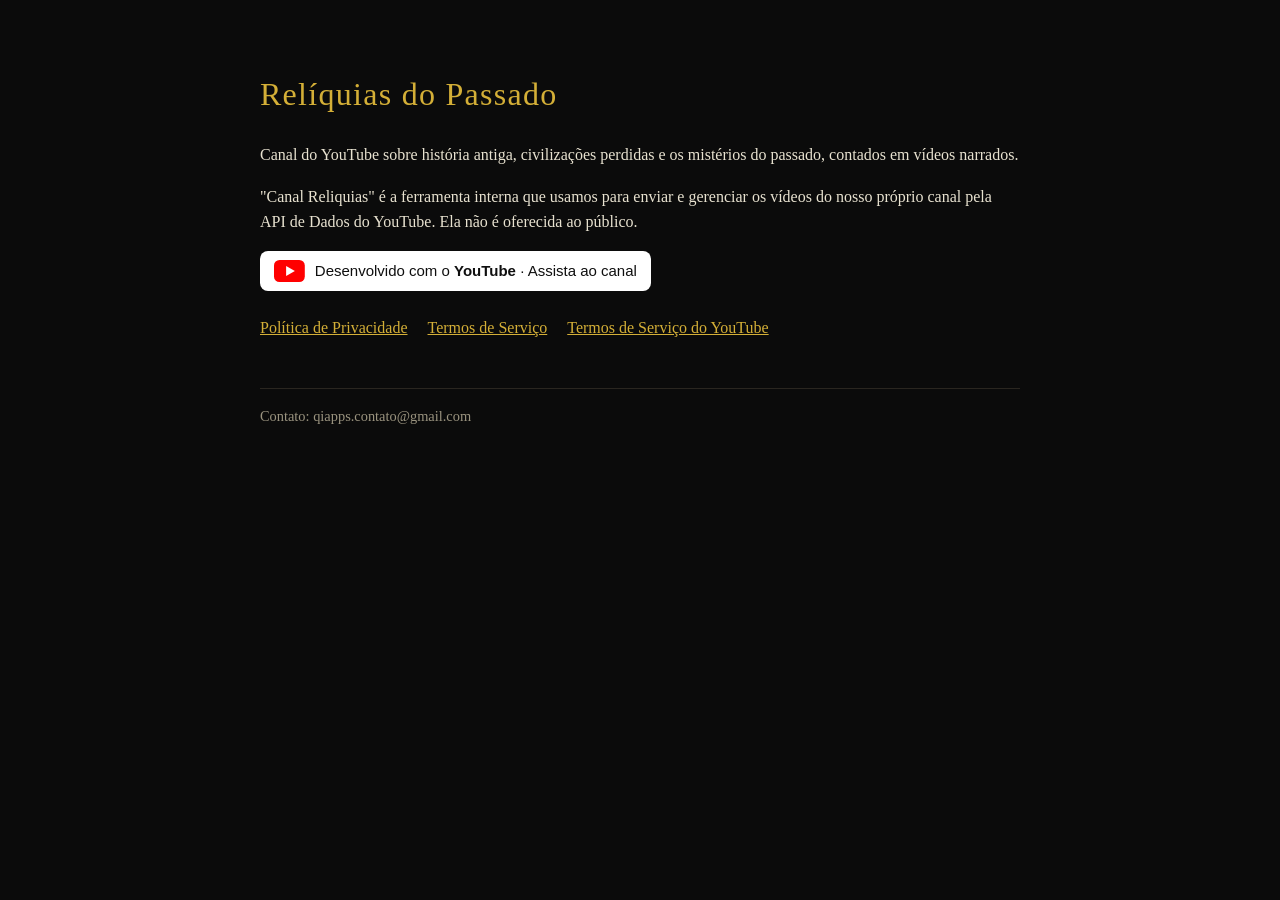
<file: index.html>
<!doctype html>
<html lang="pt-BR">
<head>
<meta charset="utf-8">
<meta name="viewport" content="width=device-width, initial-scale=1">
<title>Relíquias do Passado</title>
<link rel="stylesheet" href="estilo.css">
</head>
<body>
<main>
<h1>Relíquias do Passado</h1>
<p>Canal do YouTube sobre história antiga, civilizações perdidas e os mistérios do passado, contados em vídeos narrados.</p>
<p>"Canal Reliquias" é a ferramenta interna que usamos para enviar e gerenciar os vídeos do nosso próprio canal pela API de Dados do YouTube. Ela não é oferecida ao público.</p>
<p><a class="yt" href="https://www.youtube.com/channel/UCFdeR4eDN_0mdVMpbD_z1aA"><svg viewBox="0 0 28 20" aria-hidden="true"><rect width="28" height="20" rx="5" fill="#FF0000"/><path d="M11 5.5v9l8-4.5z" fill="#fff"/></svg> <span>Desenvolvido com o <strong>YouTube</strong> · Assista ao canal</span></a></p>
<nav>
<a href="privacidade.html">Política de Privacidade</a>
<a href="termos.html">Termos de Serviço</a>
<a href="https://www.youtube.com/t/terms">Termos de Serviço do YouTube</a>
</nav>
<footer>Contato: qiapps.contato@gmail.com</footer>
</main>
</body>
</html>
</file>
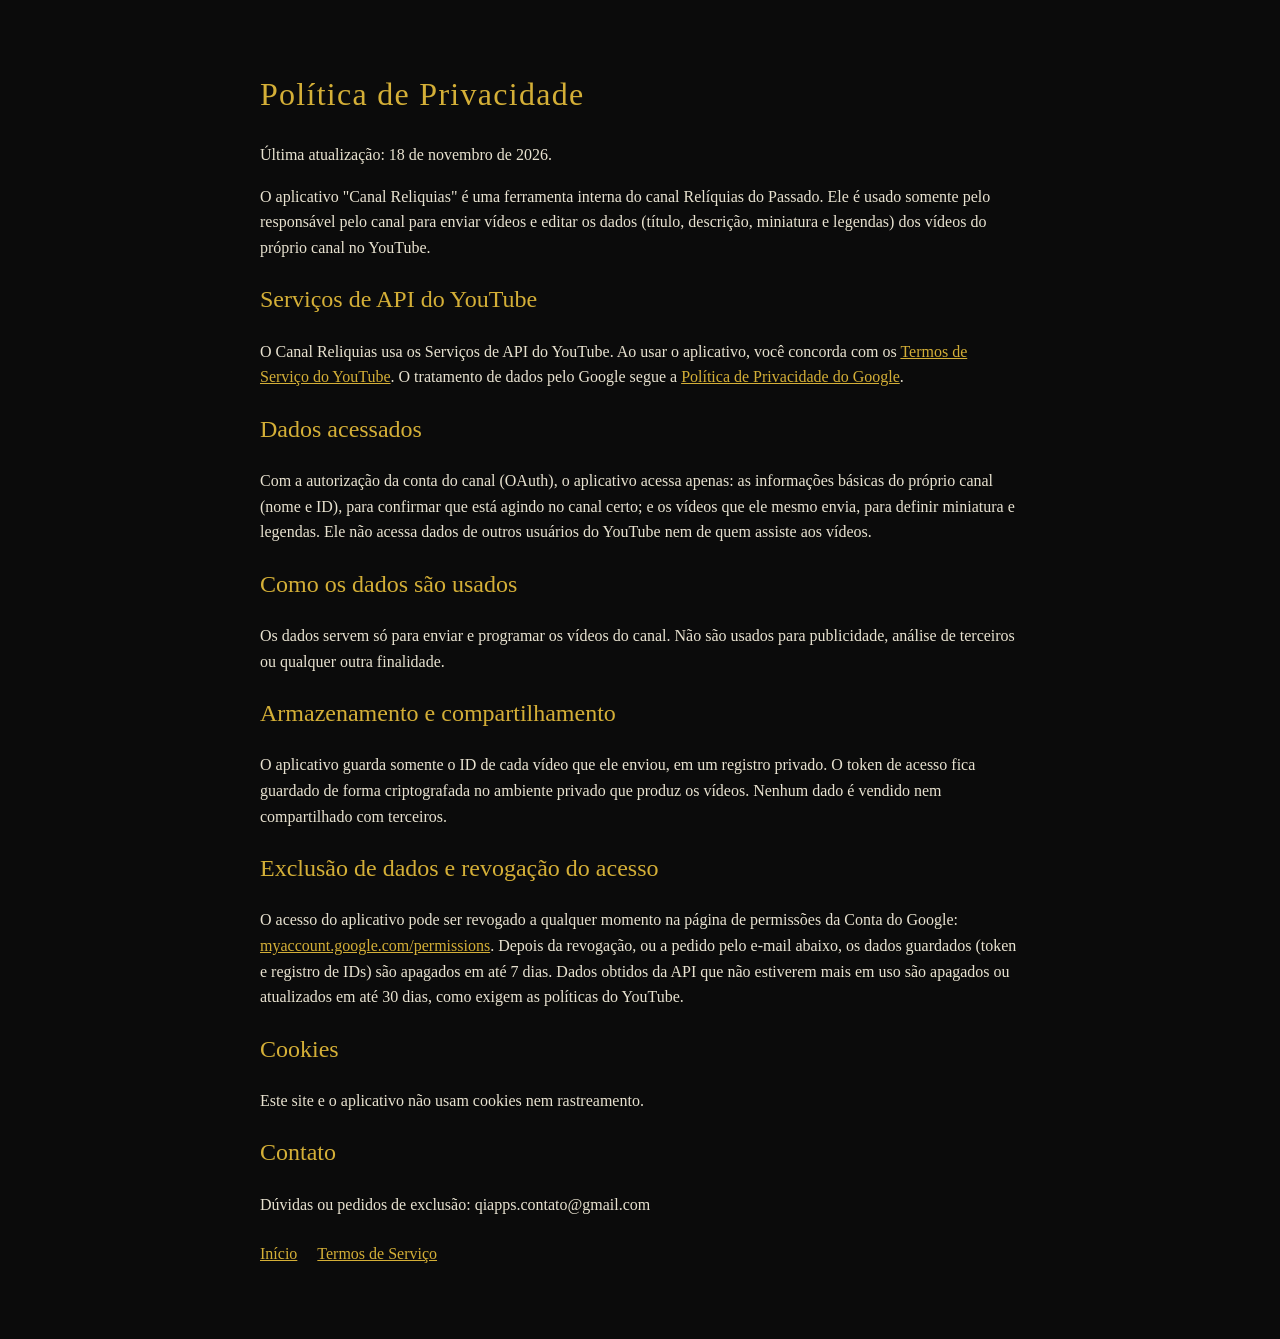
<file: privacidade.html>
<!doctype html>
<html lang="pt-BR">
<head>
<meta charset="utf-8">
<meta name="viewport" content="width=device-width, initial-scale=1">
<title>Política de Privacidade</title>
<link rel="stylesheet" href="estilo.css">
</head>
<body>
<main>
<h1>Política de Privacidade</h1>
<p>Última atualização: 18 de novembro de 2026.</p>
<p>O aplicativo "Canal Reliquias" é uma ferramenta interna do canal Relíquias do Passado. Ele é usado somente pelo responsável pelo canal para enviar vídeos e editar os dados (título, descrição, miniatura e legendas) dos vídeos do próprio canal no YouTube.</p>

<h2>Serviços de API do YouTube</h2>
<p>O Canal Reliquias usa os Serviços de API do YouTube. Ao usar o aplicativo, você concorda com os <a href="https://www.youtube.com/t/terms">Termos de Serviço do YouTube</a>. O tratamento de dados pelo Google segue a <a href="https://policies.google.com/privacy">Política de Privacidade do Google</a>.</p>

<h2>Dados acessados</h2>
<p>Com a autorização da conta do canal (OAuth), o aplicativo acessa apenas: as informações básicas do próprio canal (nome e ID), para confirmar que está agindo no canal certo; e os vídeos que ele mesmo envia, para definir miniatura e legendas. Ele não acessa dados de outros usuários do YouTube nem de quem assiste aos vídeos.</p>

<h2>Como os dados são usados</h2>
<p>Os dados servem só para enviar e programar os vídeos do canal. Não são usados para publicidade, análise de terceiros ou qualquer outra finalidade.</p>

<h2>Armazenamento e compartilhamento</h2>
<p>O aplicativo guarda somente o ID de cada vídeo que ele enviou, em um registro privado. O token de acesso fica guardado de forma criptografada no ambiente privado que produz os vídeos. Nenhum dado é vendido nem compartilhado com terceiros.</p>

<h2>Exclusão de dados e revogação do acesso</h2>
<p>O acesso do aplicativo pode ser revogado a qualquer momento na página de permissões da Conta do Google: <a href="https://myaccount.google.com/permissions">myaccount.google.com/permissions</a>. Depois da revogação, ou a pedido pelo e-mail abaixo, os dados guardados (token e registro de IDs) são apagados em até 7 dias. Dados obtidos da API que não estiverem mais em uso são apagados ou atualizados em até 30 dias, como exigem as políticas do YouTube.</p>

<h2>Cookies</h2>
<p>Este site e o aplicativo não usam cookies nem rastreamento.</p>

<h2>Contato</h2>
<p>Dúvidas ou pedidos de exclusão: qiapps.contato@gmail.com</p>
<nav><a href="index.html">Início</a><a href="termos.html">Termos de Serviço</a></nav>
</main>
</body>
</html>
</file>
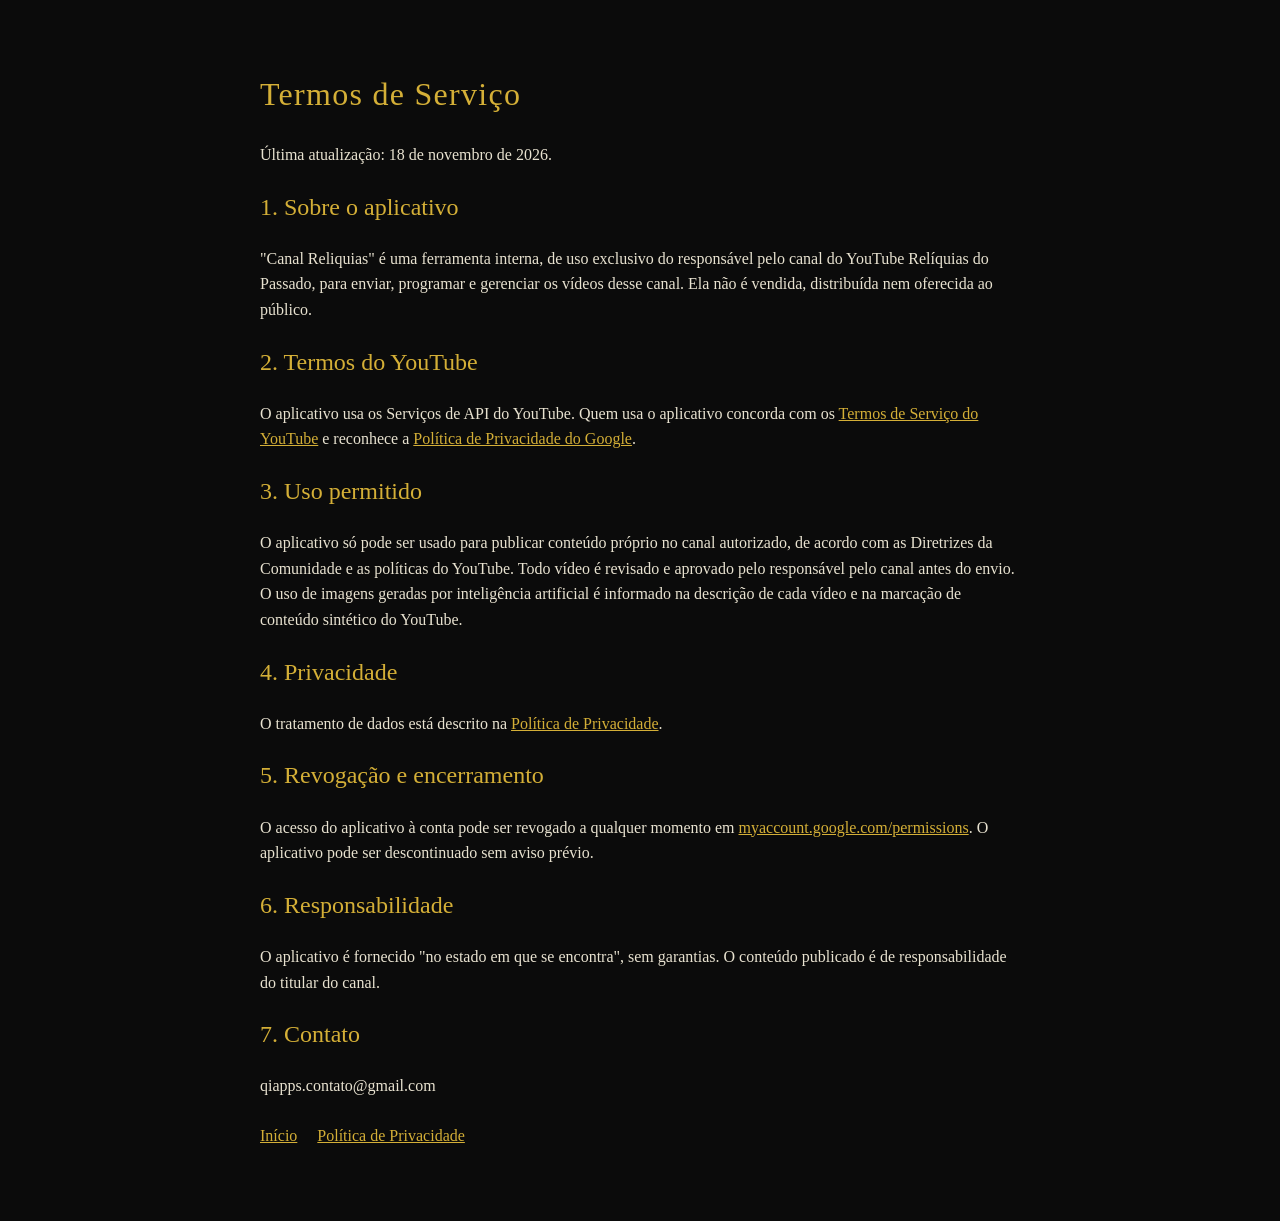
<file: termos.html>
<!doctype html>
<html lang="pt-BR">
<head>
<meta charset="utf-8">
<meta name="viewport" content="width=device-width, initial-scale=1">
<title>Termos de Serviço</title>
<link rel="stylesheet" href="estilo.css">
</head>
<body>
<main>
<h1>Termos de Serviço</h1>
<p>Última atualização: 18 de novembro de 2026.</p>

<h2>1. Sobre o aplicativo</h2>
<p>"Canal Reliquias" é uma ferramenta interna, de uso exclusivo do responsável pelo canal do YouTube Relíquias do Passado, para enviar, programar e gerenciar os vídeos desse canal. Ela não é vendida, distribuída nem oferecida ao público.</p>

<h2>2. Termos do YouTube</h2>
<p>O aplicativo usa os Serviços de API do YouTube. Quem usa o aplicativo concorda com os <a href="https://www.youtube.com/t/terms">Termos de Serviço do YouTube</a> e reconhece a <a href="https://policies.google.com/privacy">Política de Privacidade do Google</a>.</p>

<h2>3. Uso permitido</h2>
<p>O aplicativo só pode ser usado para publicar conteúdo próprio no canal autorizado, de acordo com as Diretrizes da Comunidade e as políticas do YouTube. Todo vídeo é revisado e aprovado pelo responsável pelo canal antes do envio. O uso de imagens geradas por inteligência artificial é informado na descrição de cada vídeo e na marcação de conteúdo sintético do YouTube.</p>

<h2>4. Privacidade</h2>
<p>O tratamento de dados está descrito na <a href="privacidade.html">Política de Privacidade</a>.</p>

<h2>5. Revogação e encerramento</h2>
<p>O acesso do aplicativo à conta pode ser revogado a qualquer momento em <a href="https://myaccount.google.com/permissions">myaccount.google.com/permissions</a>. O aplicativo pode ser descontinuado sem aviso prévio.</p>

<h2>6. Responsabilidade</h2>
<p>O aplicativo é fornecido "no estado em que se encontra", sem garantias. O conteúdo publicado é de responsabilidade do titular do canal.</p>

<h2>7. Contato</h2>
<p>qiapps.contato@gmail.com</p>
<nav><a href="index.html">Início</a><a href="privacidade.html">Política de Privacidade</a></nav>
</main>
</body>
</html>
</file>
<file: estilo.css>
body{margin:0;background:#0b0b0b;color:#e8e2d0;font-family:Georgia,serif;line-height:1.6}
main{max-width:760px;margin:0 auto;padding:48px 16px}
h1,h2{color:#d4af37;font-weight:normal}
h1{letter-spacing:.04em}
a{color:#d4af37}
nav{display:flex;gap:20px;flex-wrap:wrap;margin:24px 0}
footer{margin-top:48px;font-size:.9em;color:#9a937f;border-top:1px solid #2a2620;padding-top:16px}
.yt{display:inline-flex;align-items:center;gap:10px;background:#fff;color:#0f0f0f;border-radius:8px;padding:8px 14px;font-family:Arial,Helvetica,sans-serif;font-size:15px;text-decoration:none}
.yt svg{height:22px;width:auto}
</file>
